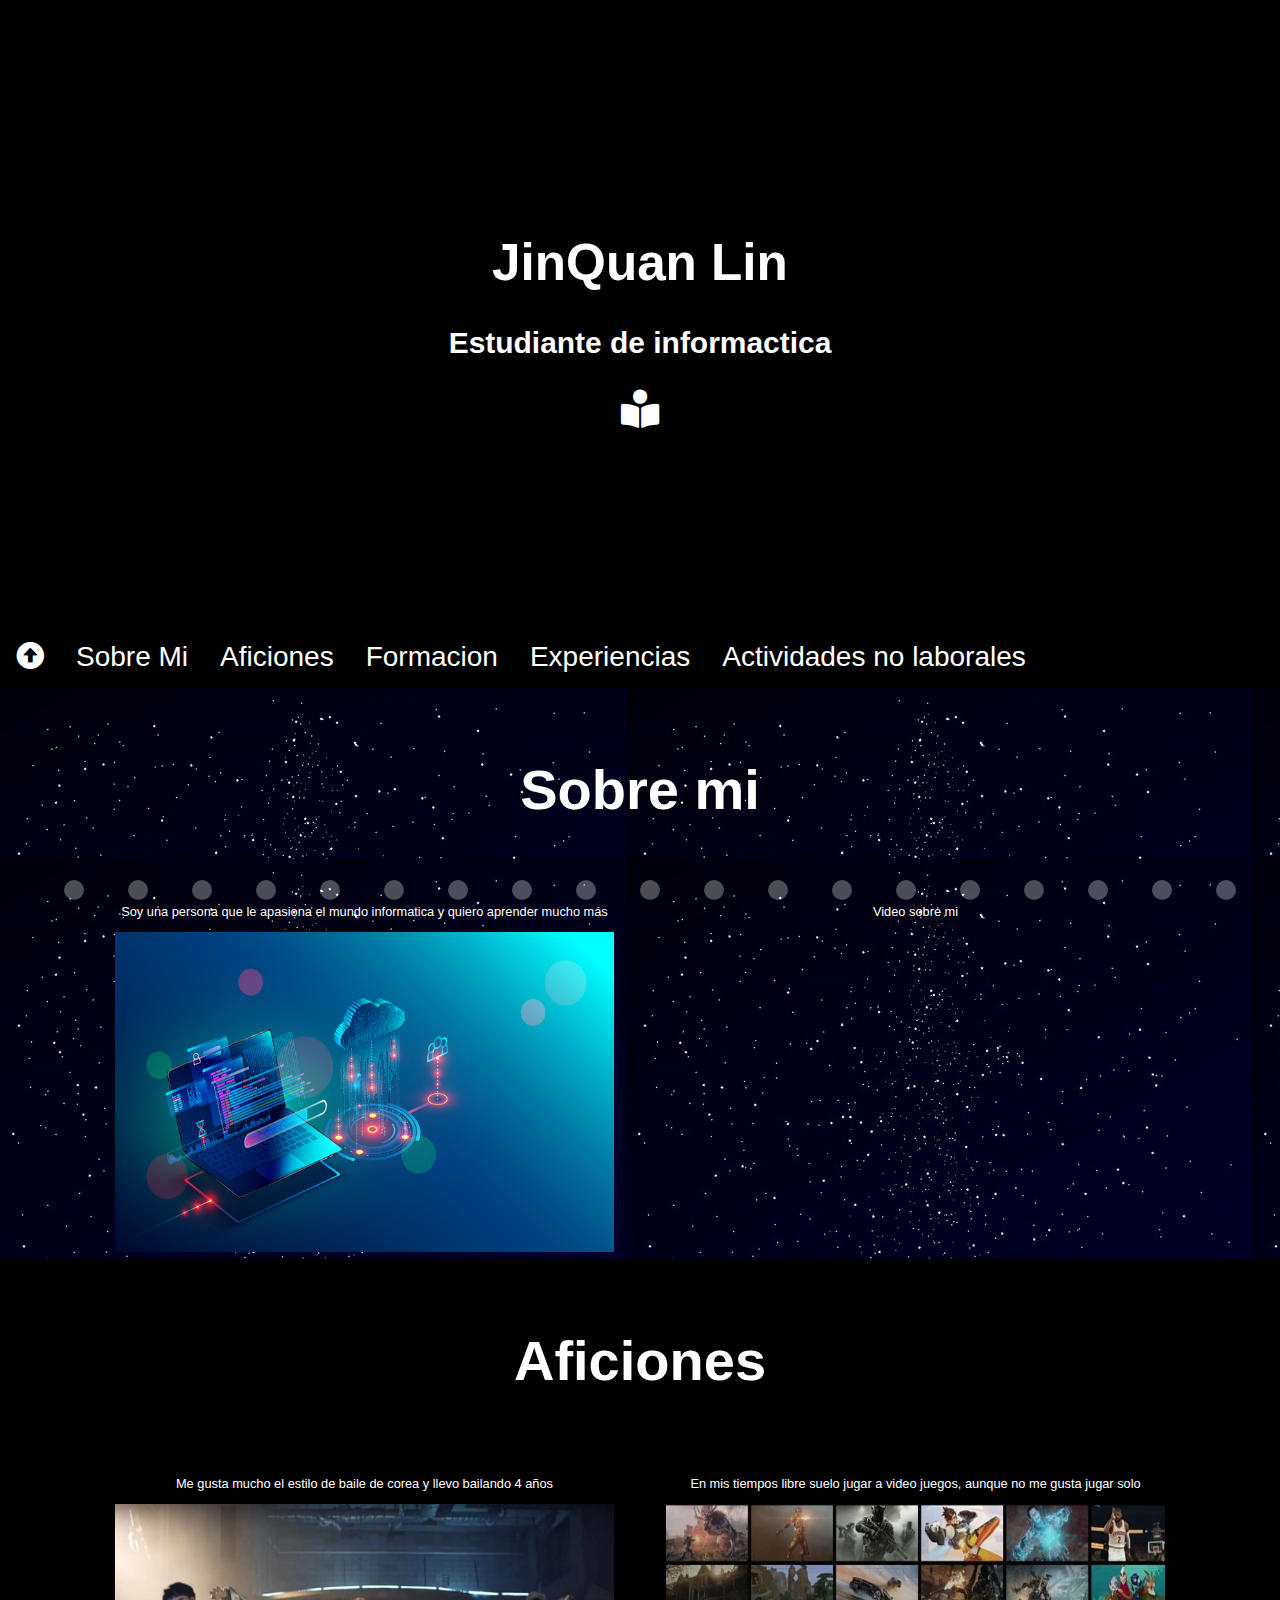
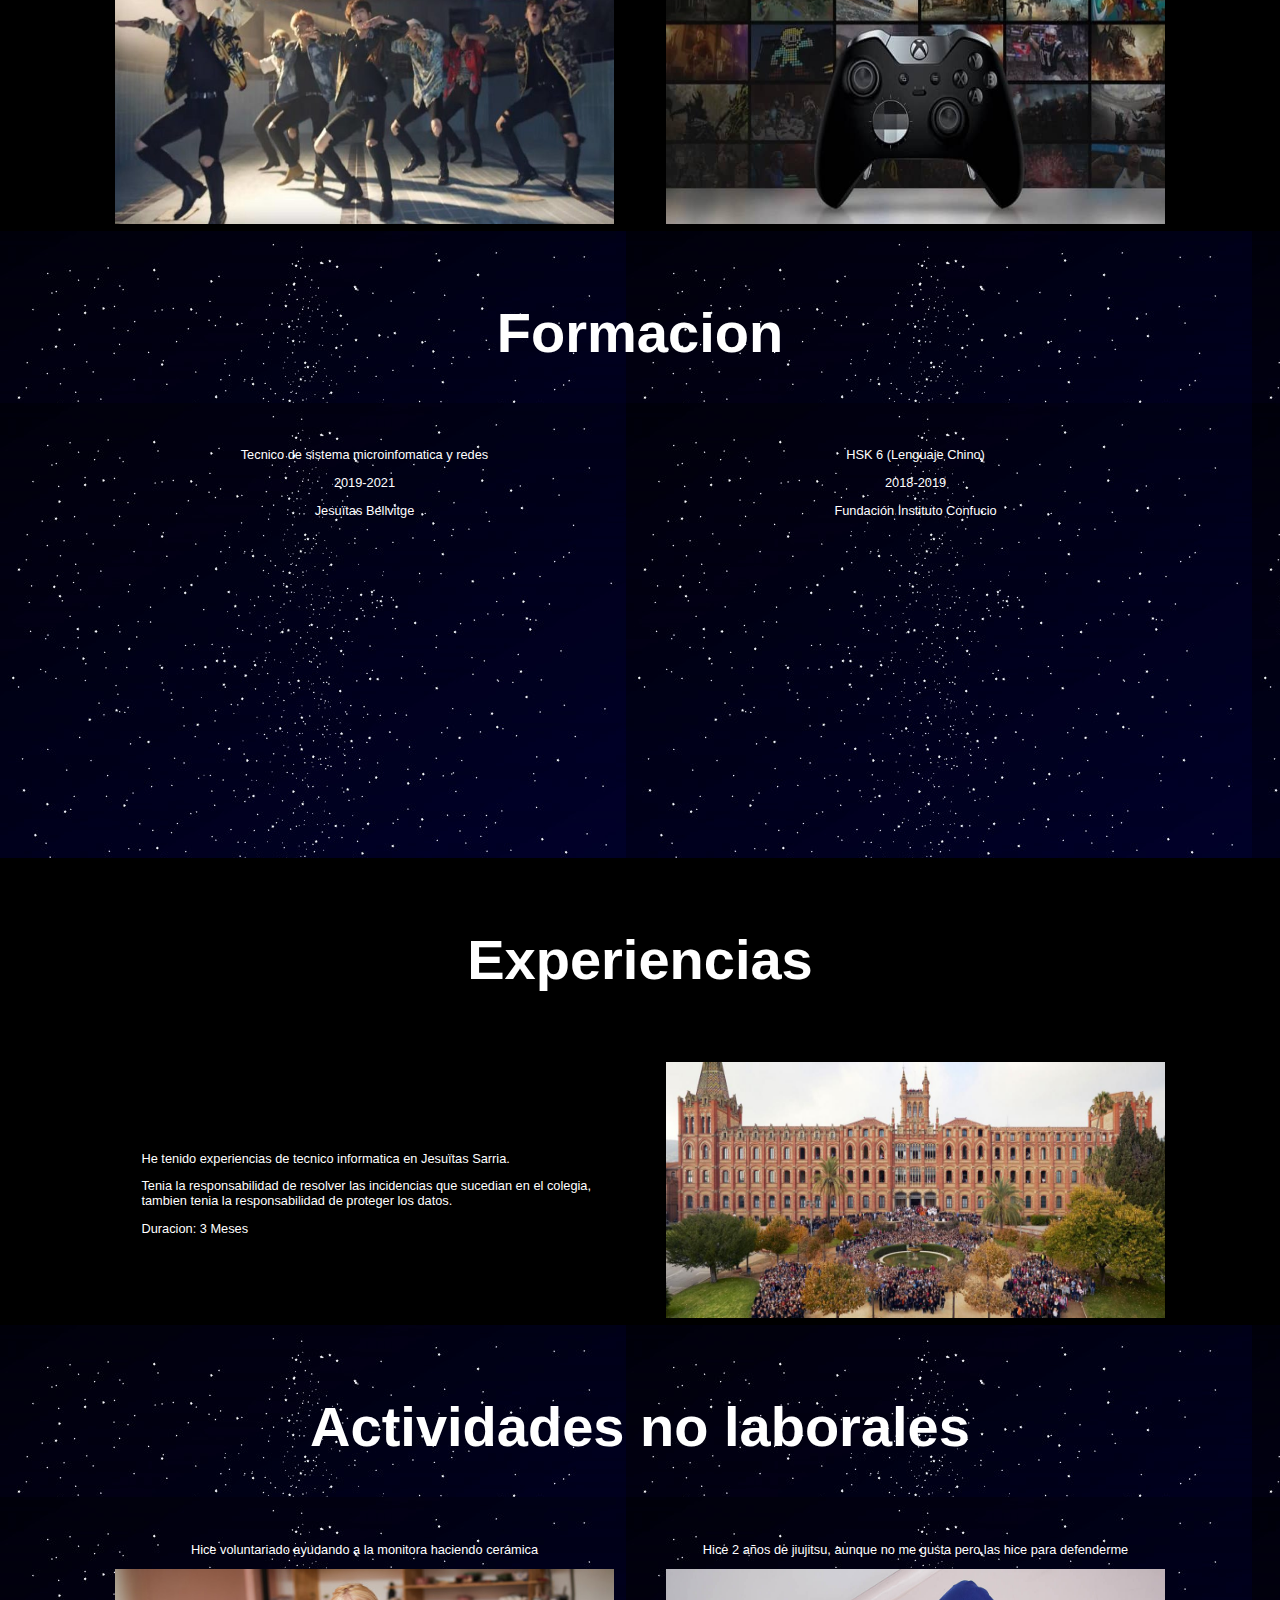
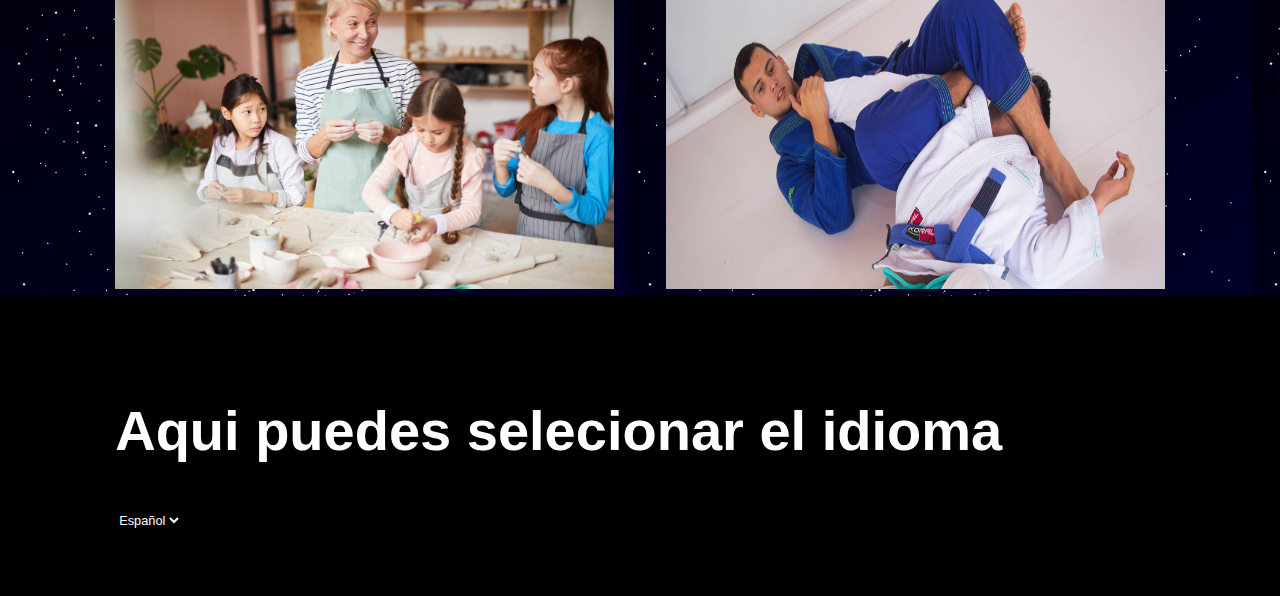
<file: index.html>
<!DOCTYPE html>
<html lang="en">

<head>
    <link rel="stylesheet" href="./css/style.css">
    <link rel="stylesheet" href="./fontawesome/css/all.css">
    <meta charset="UTF-8">
    <meta http-equiv="X-UA-Compatible" content="IE=edge">
    <meta name="viewport" content="width=device-width, initial-scale=1.0">
    <script src="js/codigo.js"></script>
    <link rel="shortcut icon" href="./img/imagen icono.png">
    <title>Curriculum</title>
</head>

<body>
    <div class="row padding-all" id="header">
        <div class="header">
            <h1>JinQuan Lin</h1>
            <h3>Estudiante de informactica</h3>
            <i class="fas fa-book-reader"></i>
        </div>
    </div>
    <div class="bolas">
        <div class="burbuja"></div>
        <div class="burbuja"></div>
        <div class="burbuja"></div>
        <div class="burbuja"></div>
        <div class="burbuja"></div>
        <div class="burbuja"></div>
        <div class="burbuja"></div>
        <div class="burbuja"></div>
        <div class="burbuja"></div>
        <div class="burbuja"></div>
        <div class="burbuja"></div>
        <div class="burbuja"></div>
        <div class="burbuja"></div>
        <div class="burbuja"></div>
        <div class="burbuja"></div>
        <div class="burbuja"></div>
        <div class="burbuja"></div>
        <div class="burbuja"></div>
        <div class="burbuja"></div>
        <div class="burbuja"></div>
    </div>
    <ul>
        <li><a class="active" href="#header"><i class="fas fa-arrow-alt-circle-up"></i></a></li>
        <li><a href="#section1">Sobre Mi</a></li>
        <li><a href="#section2">Aficiones</a></li>
        <li><a href="#section3">Formacion</a></li>
        <li><a href="#section4">Experiencias</a></li>
        <li><a href="#section5">Actividades no laborales</a></li>
    </ul>
    <div class="row flex padding-all" id="section1">
        <div class="column1">
            <h1>Sobre mi</h1>
        </div>
    </div>
    <div class="row flex padding-all" id="section1">
        <div class="column2">
            <p>Soy una persona que le apasiona el mundo informatica y quiero aprender mucho más</p>
            <img src="img/column2.jpg" alt="Portatil con coneciones red y con estadistica">
        </div>
        <div class="column-extra3">
            <p>Video sobre mi</p>
            <iframe width="100%" height="100%" src="https://www.youtube.com/embed/or_XrRA2xqM" title="YouTube video player" frameborder="0" allow="accelerometer; autoplay; clipboard-write; encrypted-media; gyroscope; picture-in-picture" allowfullscreen></iframe>
        </div>
    </div>
    <div class="row padding-all" id="section2">
        <div class="column3">
            <h1>Aficiones</h1>
        </div>
    </div>
    <div class="row padding-all" id="section2">
        <div class="column4">
            <p>Me gusta mucho el estilo de baile de corea y llevo bailando 4 años</p>
            <img src="img/column4-1.jpg" alt="Personas coreanas bailando">
        </div>
        <div class="column-extra2">
            <p>En mis tiempos libre suelo jugar a video juegos, aunque no me gusta jugar solo</p>
            <img src="img/column4-2.jpg" alt="Mando y fondo de juego">
        </div>
    </div>
    <div class="row padding-all" id="section3">
        <div class="column5">
            <h1>Formacion</h1>
        </div>
    </div>
    <div class="row padding-all" id="section3">
        <div class="column6">
            <p>Tecnico de sistema microinfomatica y redes</p>
            <p>2019-2021</p>
            <p>Jesuïtas Bellvitge</p>
            <iframe src="https://www.google.com/maps/embed?pb=!1m18!1m12!1m3!1d2995.1133705573866!2d2.1050974154246163!3d41.34988947926769!2m3!1f0!2f0!3f0!3m2!1i1024!2i768!4f13.1!3m3!1m2!1s0x12a498d64bd023fd%3A0x26089fc39cb352a3!2sCentro%20de%20Estudios%20Joan%20XXIII!5e0!3m2!1ses!2ses!4v1619547331069!5m2!1ses!2ses"
                width="100%" height="100%" style="border:0;" allowfullscreen="" loading="lazy"></iframe>
        </div>
        <div class="column-extra1">
            <p>HSK 6 (Lenguaje Chino)</p>
            <p>2018-2019</p>
            <p>Fundación Instituto Confucio</p>
            <iframe src="https://www.google.com/maps/embed?pb=!1m18!1m12!1m3!1d1779.9825543794273!2d2.166922103546625!3d41.38360215864422!2m3!1f0!2f0!3f0!3m2!1i1024!2i768!4f13.1!3m3!1m2!1s0x12a4a28ba73af2df%3A0xcb221d647da743d0!2sFundaci%C3%B3n%20Instituto%20Confucio!5e0!3m2!1ses!2ses!4v1619547407084!5m2!1ses!2ses"
                width="100%" height="100%" style="border:0;" allowfullscreen="" loading="lazy"></iframe>
        </div>
    </div>
    <div class="row padding-all" id="section4">
        <div class="column7">
            <h1>Experiencias</h1>
        </div>
    </div>
    <div class="row flex padding-all" id="section4">
        <div class="column8">
            <p>He tenido experiencias de tecnico informatica en Jesuïtas Sarria.</p>
            <p>Tenia la responsabilidad de resolver las incidencias que sucedian en el colegia, tambien tenia la responsabilidad de proteger los datos.</p>
            <p>Duracion: 3 Meses</p>
        </div>
        <div class="column8">
            <img src="img/column8.jpg" alt="Edificio de Jesuïtas Sarria">
        </div>
    </div>
    <div class="row padding-all" id="section5">
        <div class="column9">
            <h1>Actividades no laborales</h1>
        </div>
    </div>
    <div class="row flex padding-all" id="section5">
        <div class="column10">
            <p>Hice voluntariado ayudando a la monitora haciendo cerámica</p>
            <img src="img/column10-1.jpg" alt="Abuela enseñando a niñas hacer cerámica">
        </div>
        <div class="column11">
            <p>Hice 2 años de jiujitsu, aunque no me gusta pero las hice para defenderme</p>
            <img src="img/column10-2.jpg" alt="Arte marcial balasileña">
        </div>
    </div>
    <div class="row padding-all" id="section6">
        <div class="column12">
            <h1> Aqui puedes selecionar el idioma</h1>
            <select name="language" id="language" onchange="language()">
                <option value="ES" selected>Español</option>
                <option value="EN">Ingles</option>
            </select>
        </div>
    </div>
</body>

</html>
</file>
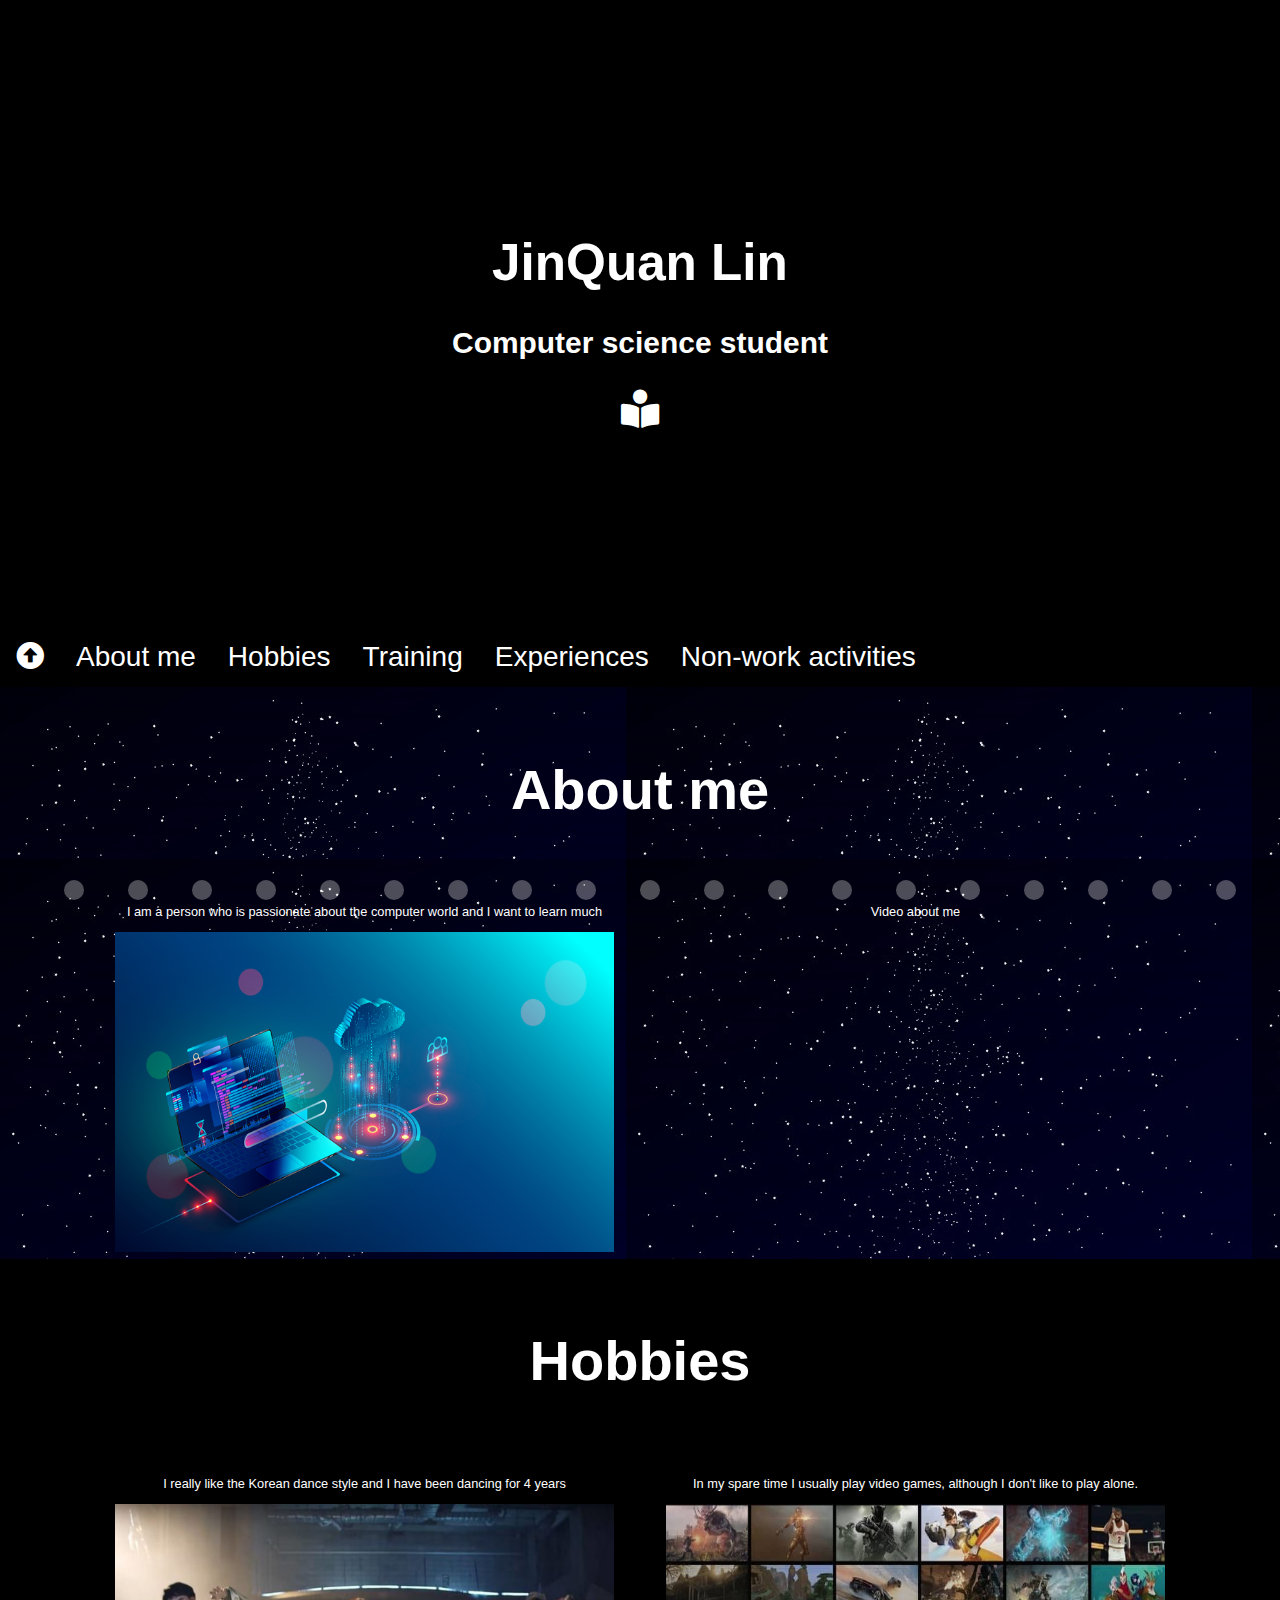
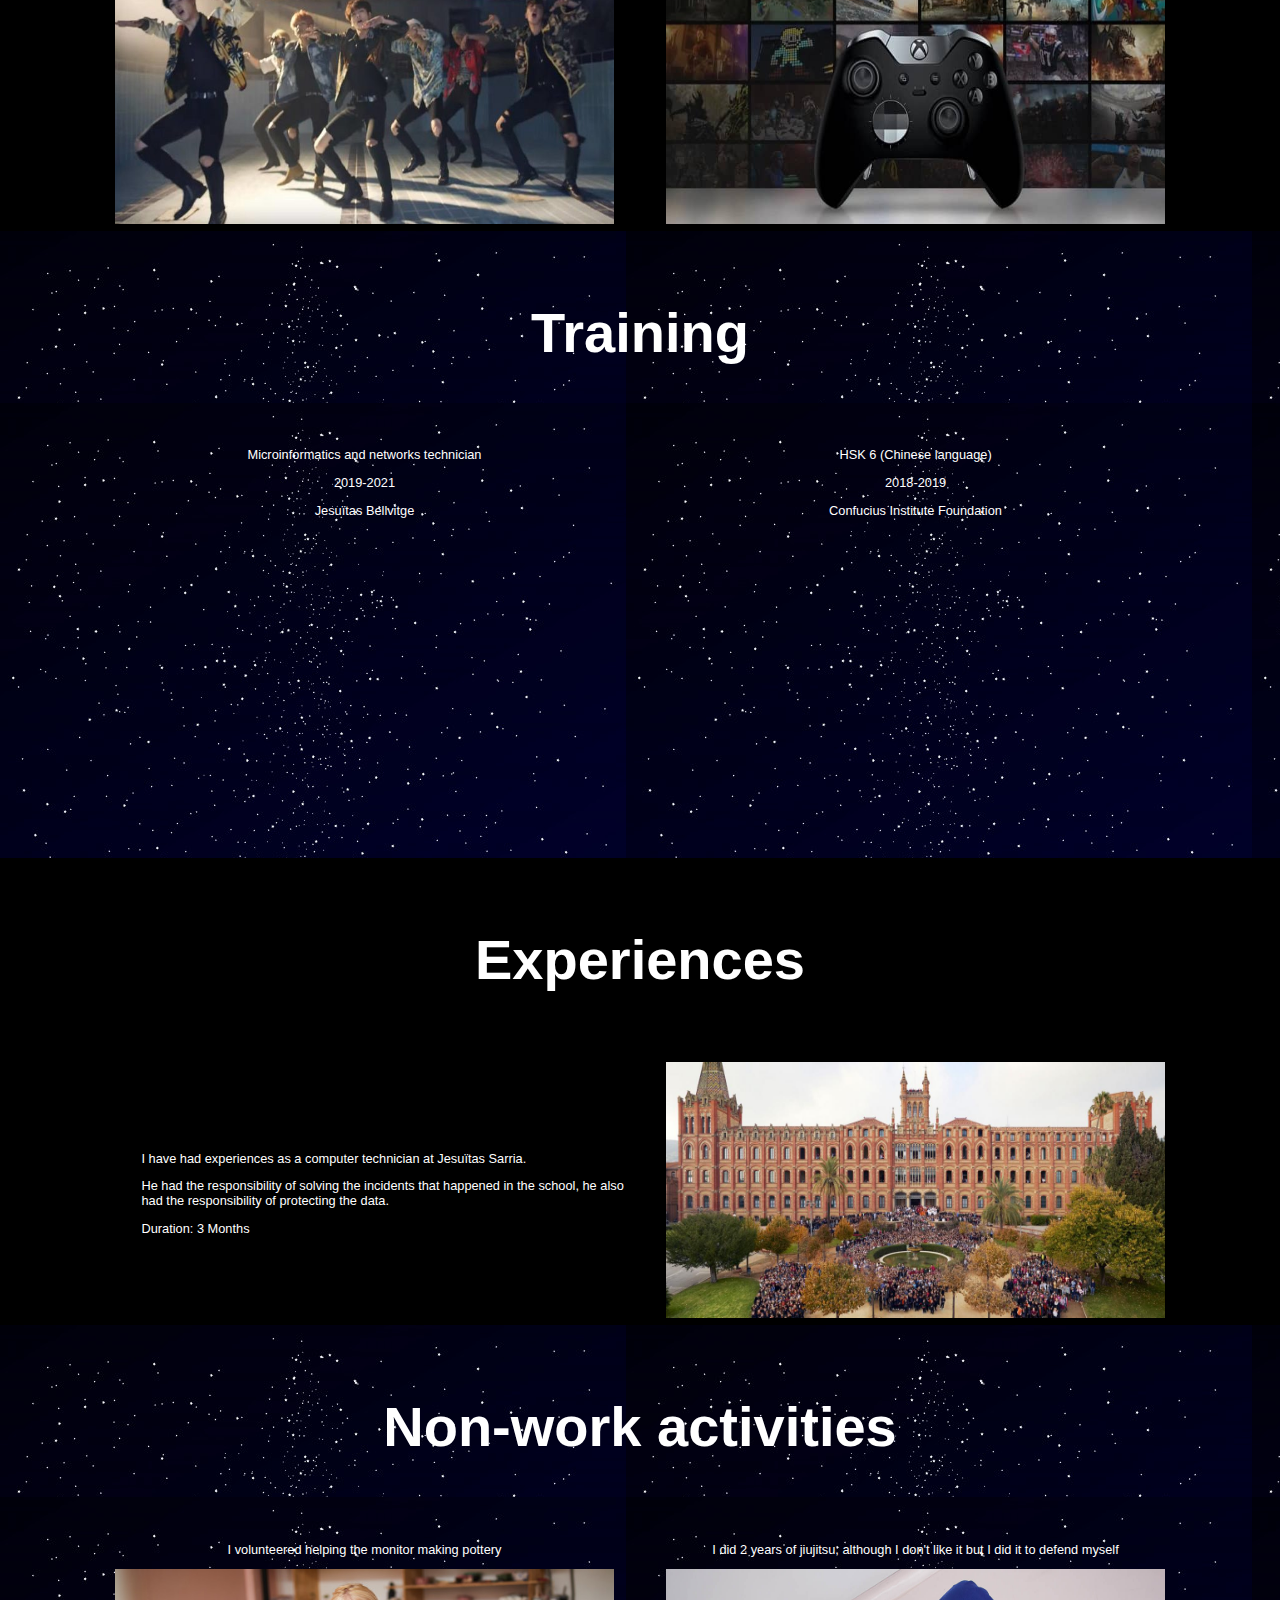
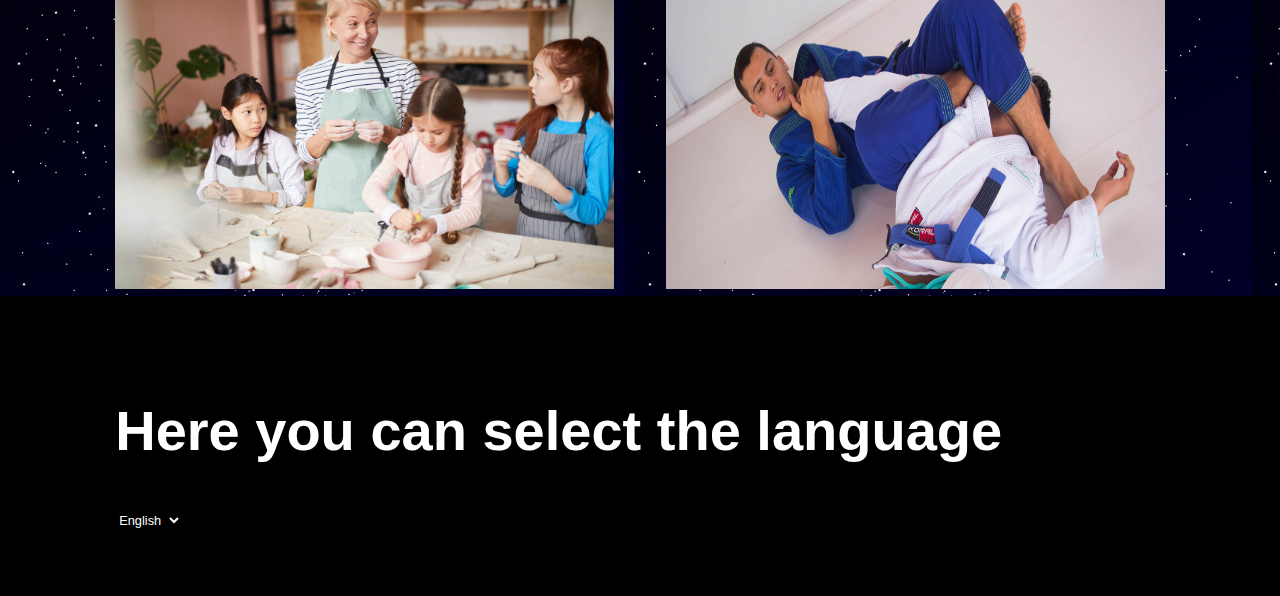
<file: en/index.html>
<!DOCTYPE html>
<html lang="en">

<head>
    <link rel="stylesheet" href="../css/style.css">
    <link rel="stylesheet" href="../fontawesome/css/all.css">
    <meta charset="UTF-8">
    <meta http-equiv="X-UA-Compatible" content="IE=edge">
    <meta name="viewport" content="width=device-width, initial-scale=1.0">
    <script src="../js/codigo.js"></script>
    <link rel="shortcut icon" href="../img/imagen icono.png">
    <title>Curriculum</title>
</head>

<body>
    <div class="row padding-all" id="header">
        <div class="header">
            <h1>JinQuan Lin</h1>
            <h3>Computer science student</h3>
            <i class="fas fa-book-reader"></i>
        </div>
    </div>
    <div class="bolas">
        <div class="burbuja"></div>
        <div class="burbuja"></div>
        <div class="burbuja"></div>
        <div class="burbuja"></div>
        <div class="burbuja"></div>
        <div class="burbuja"></div>
        <div class="burbuja"></div>
        <div class="burbuja"></div>
        <div class="burbuja"></div>
        <div class="burbuja"></div>
        <div class="burbuja"></div>
        <div class="burbuja"></div>
        <div class="burbuja"></div>
        <div class="burbuja"></div>
        <div class="burbuja"></div>
        <div class="burbuja"></div>
        <div class="burbuja"></div>
        <div class="burbuja"></div>
        <div class="burbuja"></div>
        <div class="burbuja"></div>
    </div>
    <ul>
        <li><a class="active" href="#header"><i class="fas fa-arrow-alt-circle-up"></i></a></li>
        <li><a href="#section1">About me</a></li>
        <li><a href="#section2">Hobbies</a></li>
        <li><a href="#section3">Training</a></li>
        <li><a href="#section4">Experiences</a></li>
        <li><a href="#section5">Non-work activities</a></li>
    </ul>
    <div class="row flex padding-all" id="section1">
        <div class="column1">
            <h1>About me</h1>
        </div>
    </div>
    <div class="row flex padding-all" id="section1">
        <div class="column2">
            <p>I am a person who is passionate about the computer world and I want to learn much</p>
            <img src="../img/column2.jpg" alt="Portatil con coneciones red y con estadistica">
        </div>
        <div class="column-extra3">
            <p>Video about me</p>
            <iframe width="100%" height="100%" src="https://www.youtube.com/embed/xgYDbkuuP4k" title="YouTube video player" frameborder="0" allow="accelerometer; autoplay; clipboard-write; encrypted-media; gyroscope; picture-in-picture" allowfullscreen></iframe>
        </div>
    </div>
    <div class="row padding-all" id="section2">
        <div class="column3">
            <h1>Hobbies</h1>
        </div>
    </div>
    <div class="row padding-all" id="section2">
        <div class="column4">
            <p>I really like the Korean dance style and I have been dancing for 4 years</p>
            <img src="../img/column4-1.jpg" alt="Personas bailando">
        </div>
        <div class="column-extra2">
            <p>In my spare time I usually play video games, although I don't like to play alone.</p>
            <img src="../img/column4-2.jpg" alt="Mando y fondo de juego">
        </div>
    </div>
    <div class="row padding-all" id="section3">
        <div class="column5">
            <h1>Training</h1>
        </div>
    </div>
    <div class="row padding-all" id="section3">
        <div class="column6">
            <p>Microinformatics and networks technician</p>
            <p>2019-2021</p>
            <p>Jesuïtas Bellvitge</p>
            <iframe src="https://www.google.com/maps/embed?pb=!1m18!1m12!1m3!1d2995.1133705573866!2d2.1050974154246163!3d41.34988947926769!2m3!1f0!2f0!3f0!3m2!1i1024!2i768!4f13.1!3m3!1m2!1s0x12a498d64bd023fd%3A0x26089fc39cb352a3!2sCentro%20de%20Estudios%20Joan%20XXIII!5e0!3m2!1ses!2ses!4v1619547331069!5m2!1ses!2ses"
                width="100%" height="100%" style="border:0;" allowfullscreen="" loading="lazy"></iframe>
        </div>
        <div class="column-extra1">
            <p>HSK 6 (Chinese language)</p>
            <p>2018-2019</p>
            <p>Confucius Institute Foundation</p>
            <iframe src="https://www.google.com/maps/embed?pb=!1m18!1m12!1m3!1d1779.9825543794273!2d2.166922103546625!3d41.38360215864422!2m3!1f0!2f0!3f0!3m2!1i1024!2i768!4f13.1!3m3!1m2!1s0x12a4a28ba73af2df%3A0xcb221d647da743d0!2sFundaci%C3%B3n%20Instituto%20Confucio!5e0!3m2!1ses!2ses!4v1619547407084!5m2!1ses!2ses"
                width="100%" height="100%" style="border:0;" allowfullscreen="" loading="lazy"></iframe>
        </div>
    </div>
    <div class="row padding-all" id="section4">
        <div class="column7">
            <h1>Experiences</h1>
        </div>
    </div>
    <div class="row flex padding-all" id="section4">
        <div class="column8">
            <p>I have had experiences as a computer technician at Jesuïtas Sarria.</p>
            <p>He had the responsibility of solving the incidents that happened in the school, he also had the responsibility of protecting the data.</p>
            <p>Duration: 3 Months</p>
        </div>
        <div class="column8">
            <img src="../img/column8.jpg" alt="Edificio de Jesuïtas Sarria">
        </div>
    </div>
    <div class="row padding-all" id="section5">
        <div class="column9">
            <h1>Non-work activities</h1>
        </div>
    </div>
    <div class="row flex padding-all" id="section5">
        <div class="column10">
            <p>I volunteered helping the monitor making pottery</p>
            <img src="../img/column10-1.jpg" alt="Abuela enseñando a niñas hacer cerámica">
        </div>
        <div class="column11">
            <p>I did 2 years of jiujitsu, although I don't like it but I did it to defend myself</p>
            <img src="../img/column10-2.jpg" alt="Arte marcial balasileña">
        </div>
    </div>
    <div class="row padding-all" id="section6">
        <div class="column12">
            <h1> Here you can select the language</h1>
            <select name="language" id="language" onchange="language()">
                <option value="EN" selected>English</option>
                <option value="ES">Spanish</option>
            </select>
        </div>
    </div>
</body>

</html>
</file>
<file: css/style.css>
* {
    box-sizing: border-box;
    /* font */
    font-family: "Averta CY", sans-serif;
}

body {
    margin: 0;
}


/* Desprazamiento suave*/

html {
    scroll-behavior: smooth;
}


/* Clear floats after the columns */

.row:after {
    content: "";
    display: table;
    clear: both;
}


/*padding*/

.padding-all {
    padding-left: 9vw;
    padding-right: 9vw;
    padding-top: 2.5vw;
}


/*Flex*/

.flex {
    display: flex;
    align-items: center;
    align-content: center;
}

.header {
    text-align: center;
    font-size: 2vw;
}

#header {
    padding-left: 10vw;
    padding-top: 15.5vw;
    padding-bottom: 15.5vw;
    padding-right: 10vw;
    background-color: black;
    color: white;
}


/*column*/

.column1 {
    width: 100%;
    float: left;
}

.column2 {
    width: 50%;
    float: left;
    text-align: center;
}

.column-extra3 {
    width: 50%;
    float: left;
    text-align: center;
}

.column3 {
    width: 100%;
    float: left;
}

.column4 {
    width: 50%;
    float: left;
    text-align: center;
}

.column-extra2 {
    width: 50%;
    float: left;
    text-align: center;
}

.column5 {
    width: 100%;
    float: left;
    text-align: center;
}

.column6 {
    width: 50%;
    float: left;
    text-align: center;
}

.column-extra1 {
    width: 50%;
    float: left;
    text-align: center;
}

.column7 {
    width: 100%;
    float: left;
    text-align: center;
}

.column8 {
    width: 50%;
    float: left;
}

.column9 {
    width: 100%;
    float: left;
    text-align: center;
}

.column10 {
    width: 50%;
    float: left;
    text-align: center;
}

.column11 {
    width: 50%;
    float: left;
    text-align: center;
}

.column12 {
    width: 100%;
    float: left;
}

.column1 h1,
.column3 h1 {
    text-align: center;
}

.column11 p {
    text-align: center;
}


/*section*/

#section1 {
    color: white;
    background-image: url(../img/background1.jpg);
}

#section2 {
    background-color: black;
    color: white;
}

#section3 {
    color: white;
    background-image: url(../img/background1.jpg)
}

#section4 {
    background-color: black;
    color: white;
}

#section5 {
    background-image: url(../img/background1.jpg);
    color: white;
}

#section6 {
    background-color: black;
    color: white;
    padding-top: 5%;
    padding-bottom: 5%;
}


/*Cambiador de idioma*/

#section6 select {
    background-color: black;
    color: white;
    border: black;
    font-size: 1vw;
}


/*tamaño de letras*/

#section1 p,
#section2 p,
#section3 p,
#section4 p,
#section5 p {
    font-size: 1vw;
}


/*texto paddin para que se ponga recto con las imagenes*/

.column2 p {
    padding-right: 5%;
}

.column-extra3 p {
    padding-left: 5%;
}

.column4 p {
    padding-right: 5%;
}

.column-extra2 p {
    padding-left: 5%;
}

.column6 p {
    padding-right: 5%;
}

.column-extra1 p {
    padding-left: 5%;
}

.column8 p {
    padding-left: 5%;
}

.column10 p {
    padding-right: 5%;
}

.column11 p {
    padding-left: 5%;
}


/*imgen*/

.header i {
    font-size: 3vw;
}

.column2 img {
    width: 100%;
    height: 25vw;
    padding-right: 5%;
}

.column-extra3 iframe {
    width: 100%;
    height: 25vw;
    padding-left: 5%;
}

.column4 img {
    width: 100%;
    height: 25vw;
    padding-right: 5%;
}

.column-extra2 img {
    width: 100%;
    height: 25vw;
    padding-left: 5%;
}

.column6 iframe {
    height: 25vw;
    padding-right: 5%;
}

.column-extra1 iframe {
    height: 25vw;
    padding-left: 5%;
}

.column8 img {
    width: 100%;
    height: 20vw;
    padding-left: 5%;
}

.column10 img {
    width: 100%;
    height: 25vw;
    padding-right: 5%;
}

.column11 img {
    width: 100%;
    height: 25vw;
    padding-left: 5%;
}


/*Menu de navegacion*/

body {
    font-size: 28px;
}

ul {
    list-style-type: none;
    margin: 0;
    padding: 0;
    overflow: hidden;
    background-color: black;
    position: -webkit-sticky;
    /* Safari */
    position: sticky;
    top: 0;
}

li {
    float: left;
}

li a {
    display: block;
    color: white;
    text-align: center;
    padding: 14px 16px;
    text-decoration: none;
}

li a:hover {
    background-color: gray;
}

.active {
    background-color: black;
}


/*animaciones*/

.burbuja {
    width: 20px;
    height: 20px;
    border-radius: 50%;
    background: rgb(255, 255, 255);
    opacity: .3;
    position: absolute;
    bottom: 0;
    left: 5%;
    animation: bolas 4s linear infinite;
}

.burbuja:nth-child(1) {
    width: 20px;
    height: 20px;
    left: 5%;
    animation-duration: 3.5s;
}

.burbuja:nth-child(2) {
    width: 20px;
    height: 20px;
    left: 10%;
    animation-duration: 3s;
}

.burbuja:nth-child(3) {
    width: 20px;
    height: 20px;
    left: 15%;
    animation-duration: 3.75s;
}

.burbuja:nth-child(4) {
    width: 20px;
    height: 20px;
    left: 20%;
    animation-duration: 2.5s;
}

.burbuja:nth-child(5) {
    width: 20px;
    height: 20px;
    left: 25%;
    animation-duration: 4s;
}

.burbuja:nth-child(6) {
    width: 20px;
    height: 20px;
    left: 30%;
    animation-duration: 3.5s;
}

.burbuja:nth-child(7) {
    width: 20px;
    height: 20px;
    left: 35%;
    animation-duration: 2.5s;
}

.burbuja:nth-child(8) {
    width: 20px;
    height: 20px;
    left: 40%;
    animation-duration: 3.75s;
}

.burbuja:nth-child(9) {
    width: 20px;
    height: 20px;
    left: 45%;
    animation-duration: 1.5s;
}

.burbuja:nth-child(10) {
    width: 20px;
    height: 20px;
    left: 50%;
    animation-duration: 3s;
}

.burbuja:nth-child(11) {
    width: 20px;
    height: 20px;
    left: 55%;
    animation-duration: 2.75s;
}

.burbuja:nth-child(12) {
    width: 20px;
    height: 20px;
    left: 60%;
    animation-duration: 3.5s;
}

.burbuja:nth-child(13) {
    width: 20px;
    height: 20px;
    left: 65%;
    animation-duration: 2s;
}

.burbuja:nth-child(14) {
    width: 20px;
    height: 20px;
    left: 70%;
    animation-duration: 3s;
}

.burbuja:nth-child(15) {
    width: 20px;
    height: 20px;
    left: 75%;
    animation-duration: 3.75s;
}

.burbuja:nth-child(16) {
    width: 20px;
    height: 20px;
    left: 80%;
    animation-duration: 4s;
}

.burbuja:nth-child(17) {
    width: 20px;
    height: 20px;
    left: 85%;
    animation-duration: 2.5s;
}

.burbuja:nth-child(18) {
    width: 20px;
    height: 20px;
    left: 90%;
    animation-duration: 3.5s;
}

.burbuja:nth-child(19) {
    width: 20px;
    height: 20px;
    left: 95%;
    animation-duration: 4s;
}

.burbuja:nth-child(20) {
    width: 20px;
    height: 20px;
    left: 100%;
    animation-duration: 2s;
}

@keyframes bolas {
    0% {
        bottom: 0;
        opacity: 0;
    }
    50% {
        opacity: .4;
    }
    100% {
        bottom: 100vh;
        opacity: 0;
    }
}

@media screen and (max-width:750px) {
    .flex {
        display: block;
    }
    .padding-all {
        padding-left: 4vw;
        padding-right: 4vw;
    }
    .header {
        font-size: 5vw;
    }
    .header i {
        font-size: 6vw;
    }
    #header {
        padding-top: 65.5vw;
        padding-bottom: 65.5vw;
    }
    /* barra de navegacion*/
    li {
        font-size: 3.5vw;
    }
    /*Tamaño de texto*/
    .column1 h1 {
        font-size: 6vw;
    }
    .column3 h1 {
        font-size: 6vw;
    }
    .column5 h1 {
        font-size: 6vw;
    }
    .column7 h1 {
        font-size: 6vw;
    }
    .column9 h1 {
        font-size: 6vw;
    }
    .column12 h1 {
        font-size: 6vw;
    }
    #section6 select {
        font-size: 4vw;
    }
    .column12 {
        padding-bottom: 5vw;
    }
    /*Texto*/
    #section1 p,
    #section2 p,
    #section3 p,
    #section4 p,
    #section5 p {
        font-size: 4vw;
        padding-left: 0;
        padding-right: 0;
    }
    /* Columna*/
    .column2 {
        width: 100%;
    }
    .column3 {
        width: 100%;
    }
    .column4 {
        width: 100%;
    }
    .column5 {
        width: 100%;
    }
    .column6 {
        width: 100%;
    }
    .column7 {
        width: 100%;
    }
    .column8 {
        width: 100%;
    }
    .column9 {
        width: 100%;
    }
    .column10 {
        width: 100%;
    }
    .column11 {
        width: 100%;
    }
    .column12 {
        width: 100%;
    }
    .column-extra3 {
        width: 100%;
    }
    .column-extra1 {
        width: 100%;
    }
    .column-extra2 {
        width: 100%;
    }
    /*Tamaños y padding de imagen*/
    .column2 img {
        padding-left: 0%;
        padding-right: 0%;
        width: 100%;
        height: 45vw;
    }
    .column-extra3 iframe {
        padding-left: 0%;
        padding-right: 0%;
        width: 100%;
        height: 45vw;
    }
    .column4 img {
        padding-left: 0%;
        padding-right: 0%;
        width: 100%;
        height: 50vw;
    }
    .column-extra2 img {
        padding-left: 0%;
        padding-right: 0%;
        width: 100%;
        height: 45vw;
    }
    .column6 iframe {
        padding-left: 0%;
        padding-right: 0%;
        width: 100%;
        height: 50vw;
    }
    .column-extra1 iframe {
        padding-left: 0%;
        padding-right: 0%;
        width: 100%;
        height: 50vw;
    }
    .column8 img {
        padding-left: 0%;
        padding-right: 0%;
        width: 100%;
        height: 50vw;
    }
    .column10 img {
        padding-left: 0%;
        padding-right: 0%;
        width: 100%;
        height: 50vw;
    }
    .column11 img {
        padding-left: 0%;
        padding-right: 0%;
        width: 100%;
        height: 50vw;
    }
}
</file>
